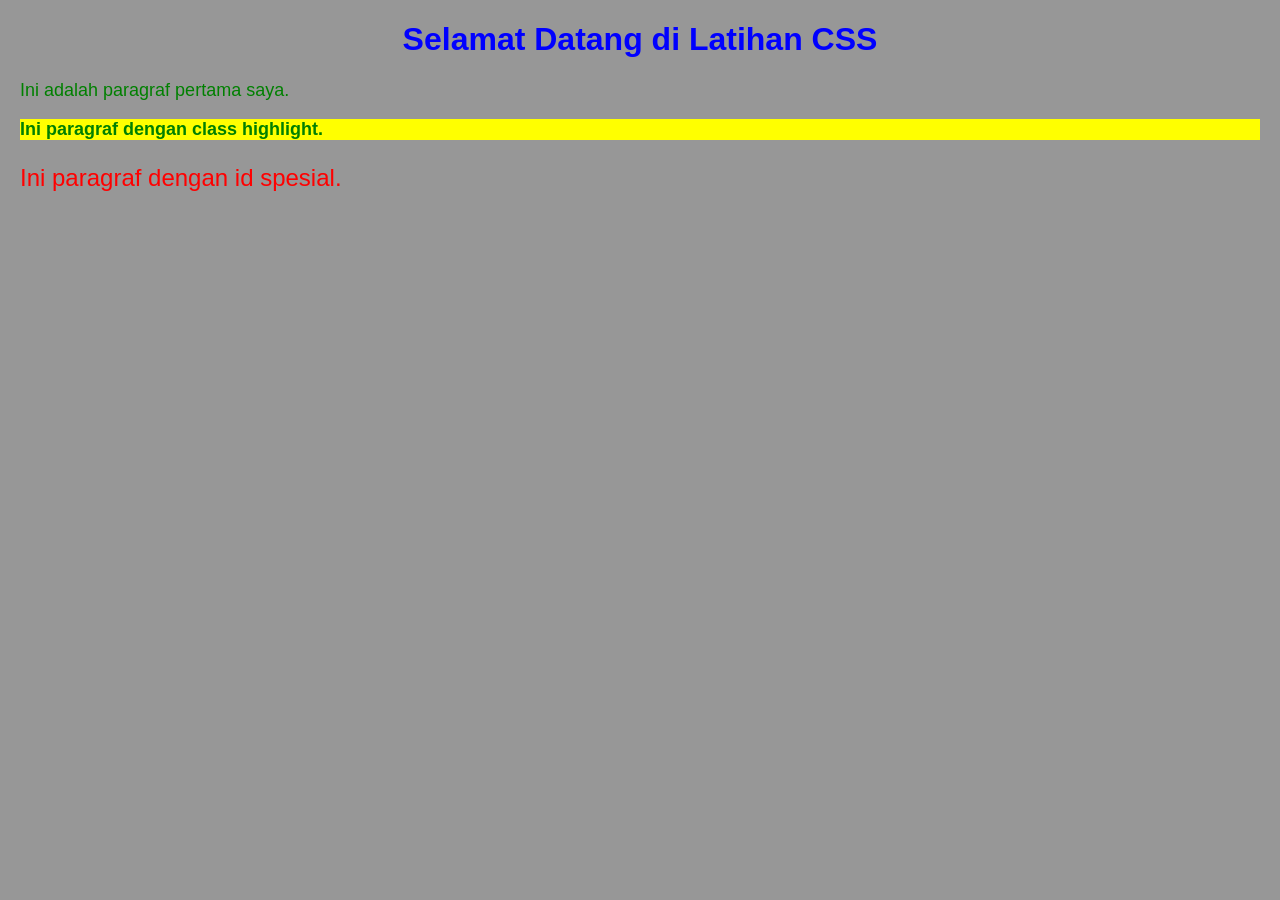
<file: index.html>
<!DOCTYPE html>
<html lang="id">
<head>
    <meta charset="UTF-8">
    <title>Latihan CSS - Update Terbaru</title>
    <link rel="stylesheet" href="style.css">
    <style>
        p {
            color: green;
            font-size: 18px;
        }
    </style>
</head>
<body>
    <h1 style="color: blue; text-align: center;">Selamat Datang di Latihan CSS</h1>
    <p>Ini adalah paragraf pertama saya.</p>
    <p class="highlight">Ini paragraf dengan class highlight.</p>
    <p id="spesial">Ini paragraf dengan id spesial.</p>
</body>
</html>
</file>
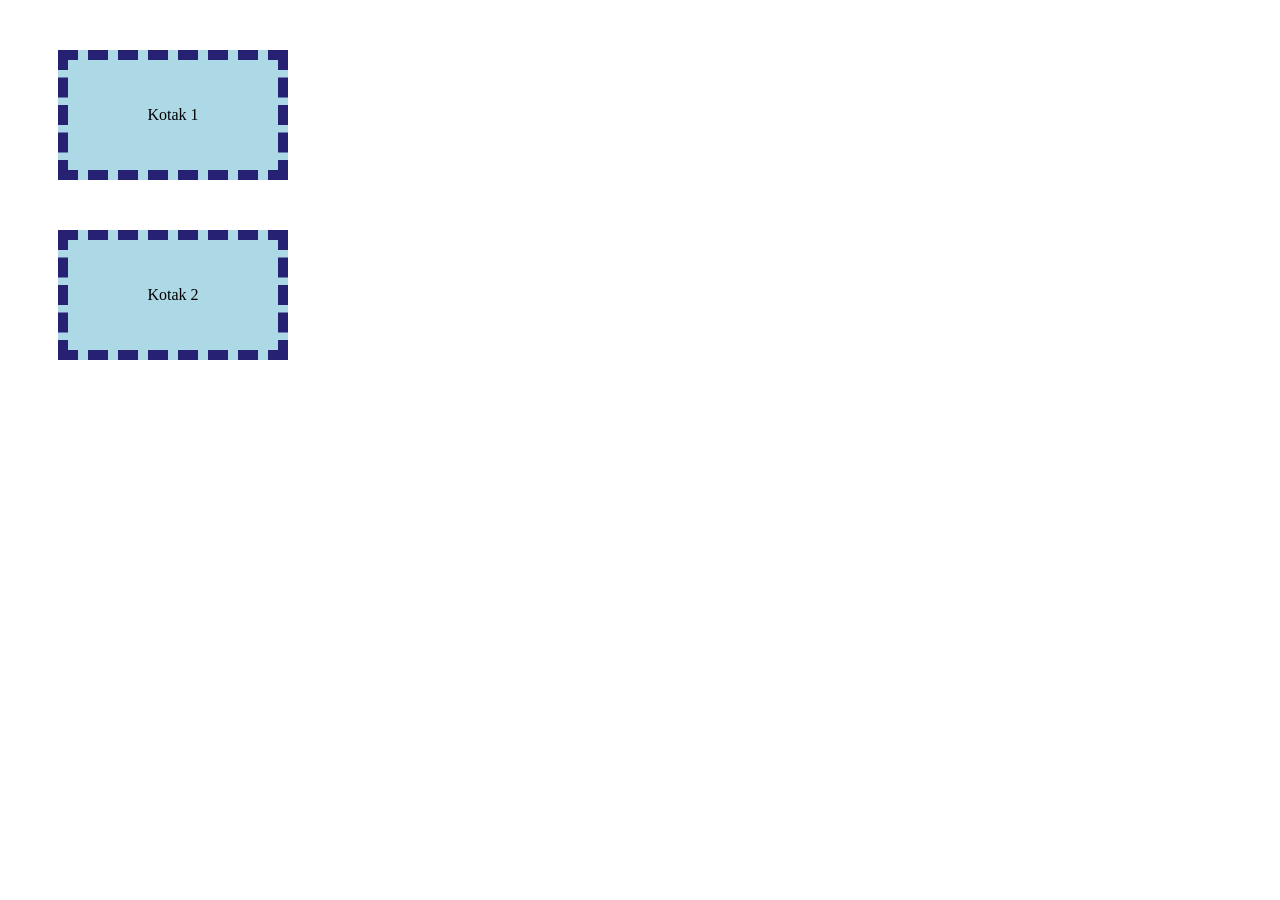
<file: box.html>
<!DOCTYPE html>
<html lang="id">
<head>
    <meta charset="UTF-8">
    <title>Box Model</title>
    <link rel="stylesheet" href="box.css">
</head>
<body>
    <div class="kotak">Kotak 1</div>
    <div class="kotak">Kotak 2</div>
</body>
</html>
</file>
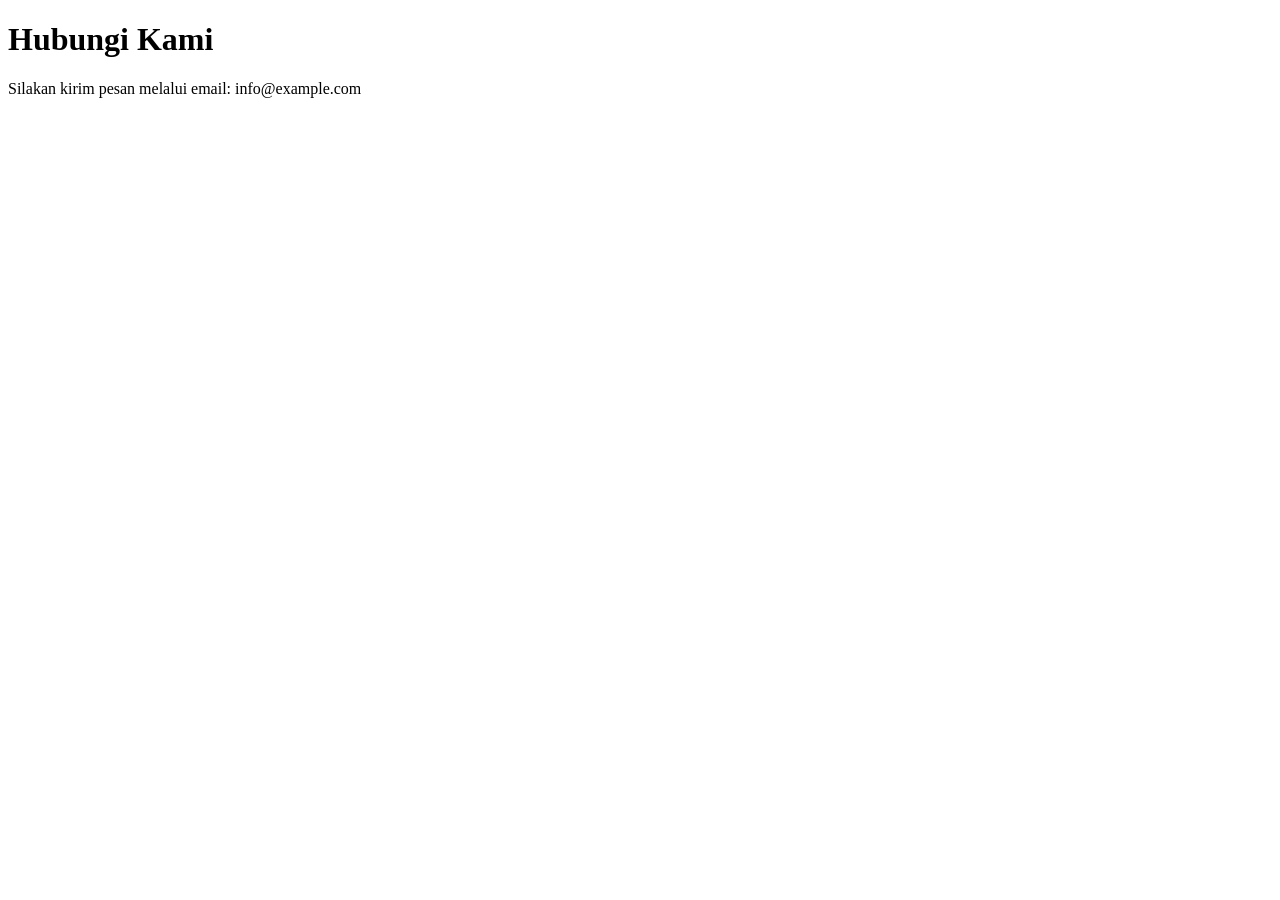
<file: kontak.html>
<!DOCTYPE html>
<html lang="id">
<head>
    <meta charset="UTF-8">
    <meta name="viewport" content="width=device-width, initial-scale=1.0">
    <title>Kontak Kami</title>
</head>
<body>
    <h1>Hubungi Kami</h1>
    <p>Silakan kirim pesan melalui email: info@example.com</p>
</body>
</html>
</file>
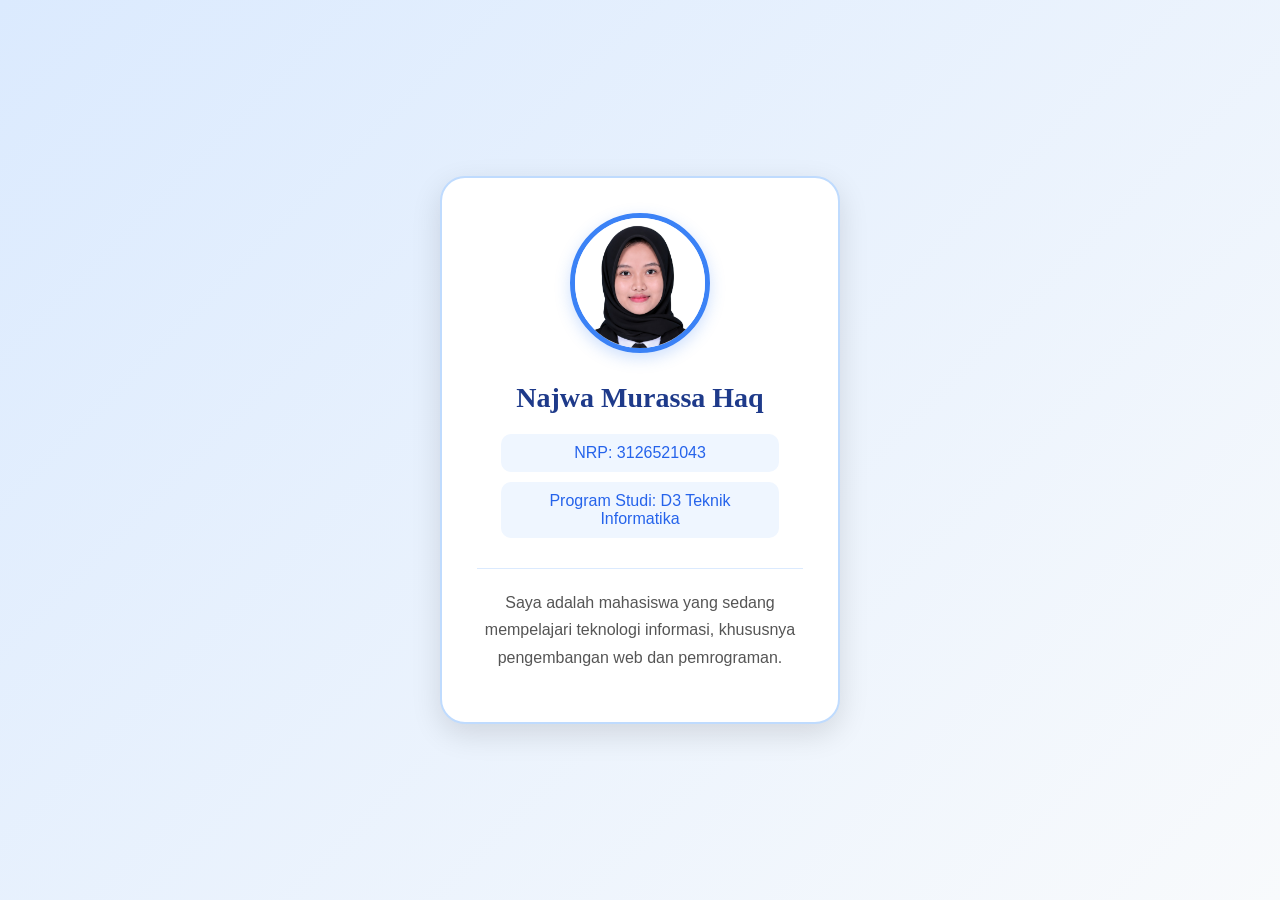
<file: profil.html>
<!DOCTYPE html>
<html lang="id">
<head>
    <meta charset="UTF-8">
    <title>Profil Saya</title>
    <link rel="stylesheet" href="profil.css">
</head>
<body>

   <div class="kartu">

    <img src="PAS FOTO KETUA.jpg" alt="Foto Saya" class="foto">

    <h1 id="nama">Najwa Murassa Haq</h1>

    <p class="info">NRP: 3126521043</p>
    <p class="info">Program Studi: D3 Teknik Informatika</p>

    <p class="deskripsi">
        Saya adalah mahasiswa yang sedang mempelajari teknologi informasi,
        khususnya pengembangan web dan pemrograman.
    </p>

</div>

</body>
</html>
</file>
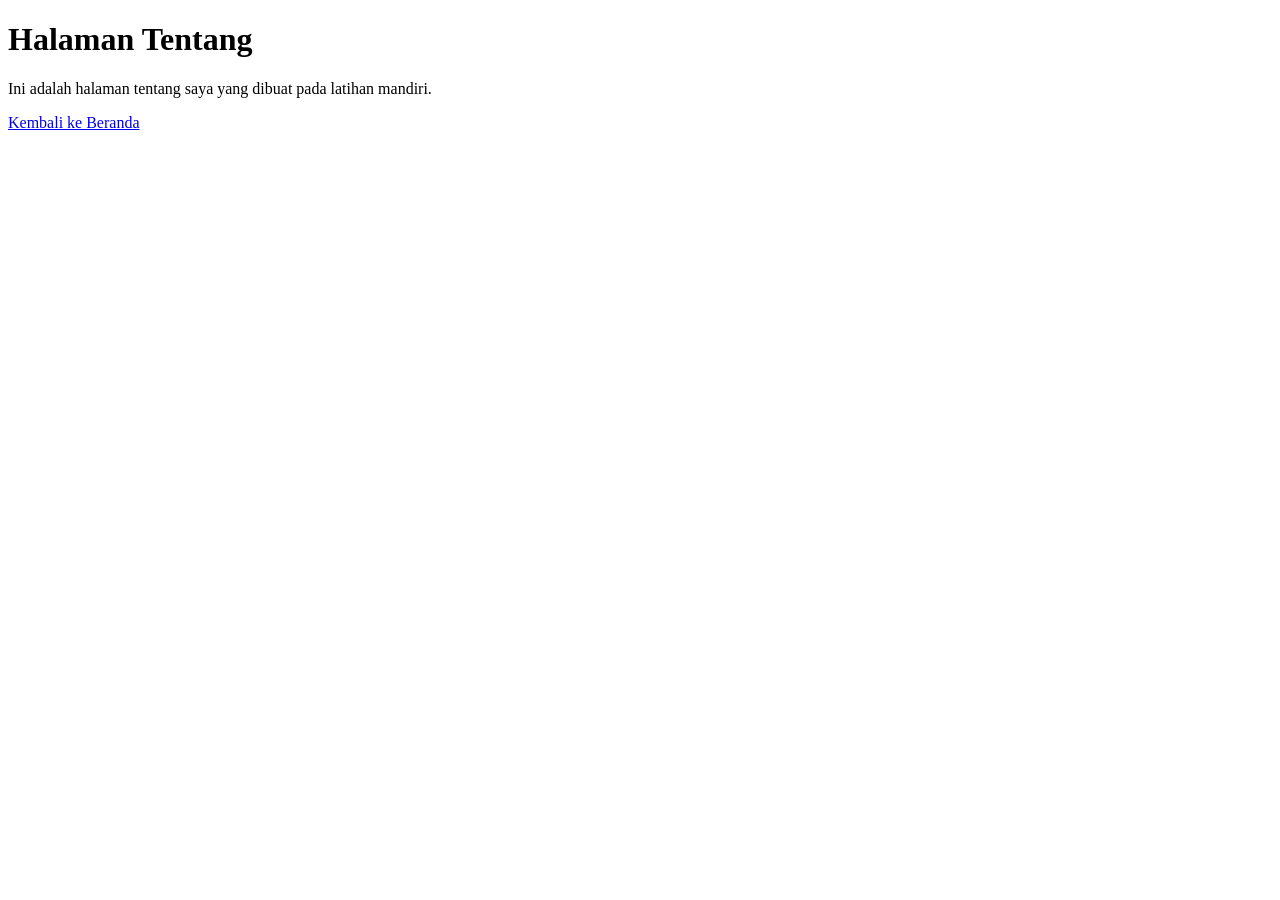
<file: tentang.html>
<!DOCTYPE html>
<html lang="id">
<head>
    <meta charset="UTF-8">
    <title>Tentang Saya</title>
</head>
<body>
    <h1>Halaman Tentang</h1>
    <p>Ini adalah halaman tentang saya yang dibuat pada latihan mandiri.</p>
    <a href="index.html">Kembali ke Beranda</a>
</body>
</html>
</file>
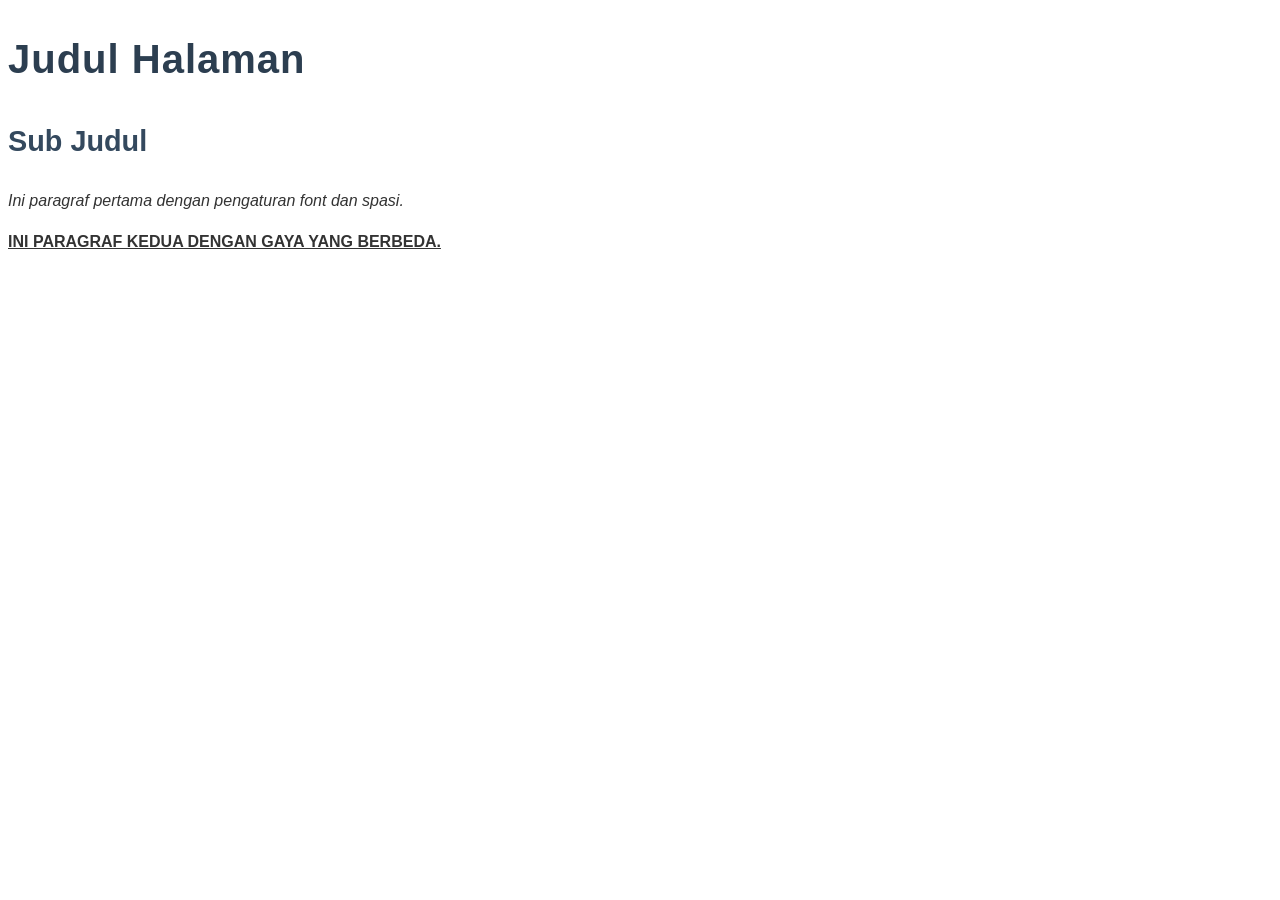
<file: tipografi.html>
<!DOCTYPE html>
<html lang="id">
<head>
    <meta charset="UTF-8">
    <title>Tipografi</title>
    <link rel="stylesheet" href="tipografi.css">
</head>
<body>
    <h1>Judul Halaman</h1>
    <h2>Sub Judul</h2>
    <p class="paragraf-1">Ini paragraf pertama dengan pengaturan font dan spasi.</p>
    <p class="paragraf-2">Ini paragraf kedua dengan gaya yang berbeda.</p>
</body>
</html>
</file>
<file: style.css>
body {
    font-family: Arial, sans-serif;
    background-color: #979797;
    margin: 20px;
    <div>
    <p>Ini paragraf di dalam div, warnanya ungu.</p>
</div>
}
/* 1. Selector tag: semua elemen <h1> */
h1 {
    color: navy;
    text-align: center;
}

/* 2. Selector class: elemen dengan class="highlight" */
.highlight {
    background-color: yellow;
    font-weight: bold;
}

/* 3. Selector id: elemen dengan id="spesial" */
#spesial {
    color: red;
    font-size: 24px;
}

/* 4. Selector descendant: <p> di dalam <div> */
div p {
    color: purple;
}
</file>
<file: box.css>
.kotak {
    width: 200px;
    height: 100px;
    background-color: lightblue;
    border: 10px dashed rgb(39, 33, 116);  /* coba ubah */
    padding: 5px;      /* coba ubah dari 20px */
    margin: 50px;      /* coba ubah dari 15px */
    text-align: center;
    line-height: 100px;
    border-radius: 0%;
}
</file>
<file: profil.css>
/* =========================
   DASAR HALAMAN
========================= */

* {
    box-sizing: border-box;
}

body {
    margin: 0;
    padding: 0;
    background: linear-gradient(135deg, #dbeafe, #f8fafc);
    font-family: Arial, sans-serif;
    min-height: 100vh;

    display: flex;
    justify-content: center;
    align-items: center;
}


/* =========================
   KARTU PROFIL
========================= */

.kartu {
    width: 400px;
    background-color: white;

    padding: 35px;
    margin: 30px;

    border: 2px solid #bfdbfe;
    border-radius: 25px;

    text-align: center;

    box-shadow: 0 10px 30px rgba(0, 0, 0, 0.12);

    transition: 0.3s ease;
}

.kartu:hover {
    transform: translateY(-8px);
    box-shadow: 0 18px 40px rgba(0, 0, 0, 0.18);
}


/* =========================
   FOTO
========================= */

.foto {
    width: 140px;
    height: 140px;

    object-fit: cover;

    border-radius: 50%;
    border: 5px solid #3b82f6;

    margin-bottom: 15px;

    box-shadow: 0 5px 15px rgba(59, 130, 246, 0.25);
}


/* =========================
   NAMA
========================= */

#nama {
    font-family: Georgia, serif;

    font-size: 28px;

    color: #1e3a8a;

    margin: 10px 0 15px;
}


/* =========================
   INFORMASI
========================= */

.info {
    display: inline-block;

    width: 85%;

    color: #2563eb;

    background-color: #eff6ff;

    font-size: 16px;

    padding: 10px;

    margin: 5px 0;

    border-radius: 10px;
}


/* =========================
   DESKRIPSI
========================= */

.deskripsi {
    color: #555;

    line-height: 1.7;

    margin-top: 25px;

    padding-top: 20px;

    border-top: 1px solid #dbeafe;
}


/* =========================
   RESPONSIVE
========================= */

@media (max-width: 500px) {

    .kartu {
        width: 90%;
        padding: 25px;
    }

    #nama {
        font-size: 24px;
    }

    .foto {
        width: 120px;
        height: 120px;
    }

}
</file>
<file: tipografi.css>
body {
    font-family: 'Segoe UI', Tahoma, Geneva, Verdana, sans-serif;
    font-size: 16px;
    color: #333;
    line-height: 1.6;
}

h1 {
    font-size: 2.5em;
    font-weight: bold;
    color: #2c3e50;
    letter-spacing: 1px;
}

h2 {
    font-size: 1.8em;
    color: #34495e;
}

.paragraf-1 {
    font-style: italic;
    text-align: justify;
}

.paragraf-2 {
    font-weight: bold;
    text-transform: uppercase;
    text-decoration: underline;
}
</file>
